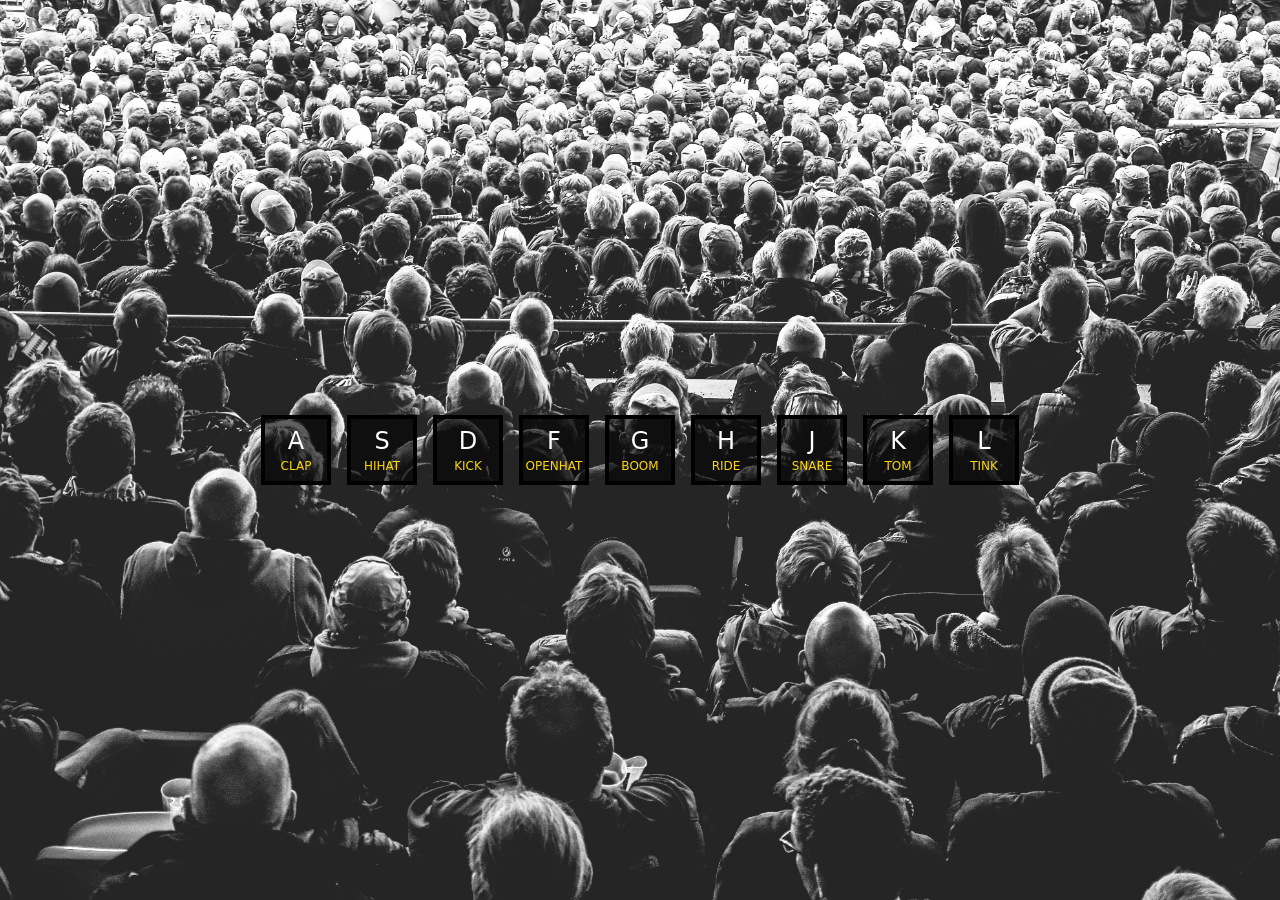
<file: 01 - JavaScript Drum Kit/index.html>
<!DOCTYPE html>
<html lang="en">
<head>
    <meta charset="UTF-8">
    <meta name="viewport" content="width=device-width, initial-scale=1.0">
    <title>JavaScript Drum Kit</title>
    <link rel="stylesheet" href="style.css">
    <script src="script.js" defer></script>
</head>
<body>
    <main>
        <div class="wrapper">
            <button data-sound="clap.wav">
                <h2>A</h2>
                <span>CLAP</span>
            </button>
            <button data-sound="hihat.wav">
                <h2>S</h2>
                <span>HIHAT</span>
            </button>
            <button data-sound="kick.wav">
                <h2>D</h2>
                <span>KICK</span>
            </button>
            <button data-sound="openhat.wav">
                <h2>F</h2>
                <span>OPENHAT</span>
            </button>
            <button data-sound="boom.wav">
                <h2>G</h2>
                <span>BOOM</span>
            </button>
            <button data-sound="ride.wav">
                <h2>H</h2>
                <span>RIDE</span>
            </button>
            <button data-sound="snare.wav">
                <h2>J</h2>
                <span>SNARE</span>
            </button>
            <button data-sound="tom.wav">
                <h2>K</h2>
                <span>TOM</span>
            </button>
            <button data-sound="tink.wav">
                <h2>L</h2>
                <span>TINK</span>
            </button>
        </div>
    </main>
</body>
</html>
</file>
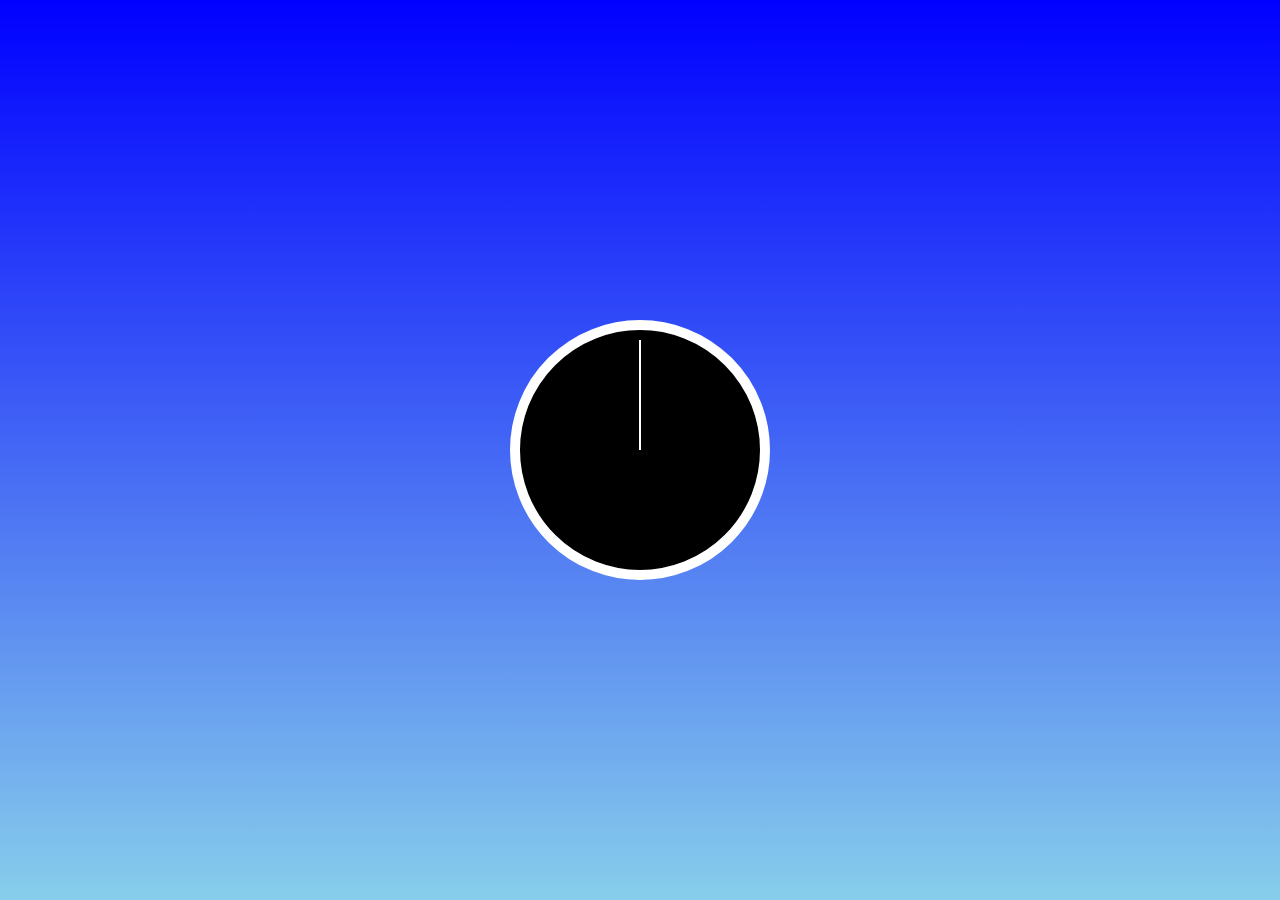
<file: 02 - Js and CSS Clock/index.html>
<!DOCTYPE html>
<html lang="en">
<head>
    <meta charset="UTF-8">
    <meta name="viewport" content="width=device-width, initial-scale=1.0">
    <title>Js and CSS Clock</title>
    <link rel="stylesheet" href="style.css">
    <script src="script.js" defer></script>
</head>
<body>
    <main>
        <div class="clock">
            <div class="center">
                <div class="hand hours"></div>
                <div class="hand minutes"></div>
                <div class="hand seconds"></div>
            </div>
        </div>
    </main>
</body>
</html>
</file>
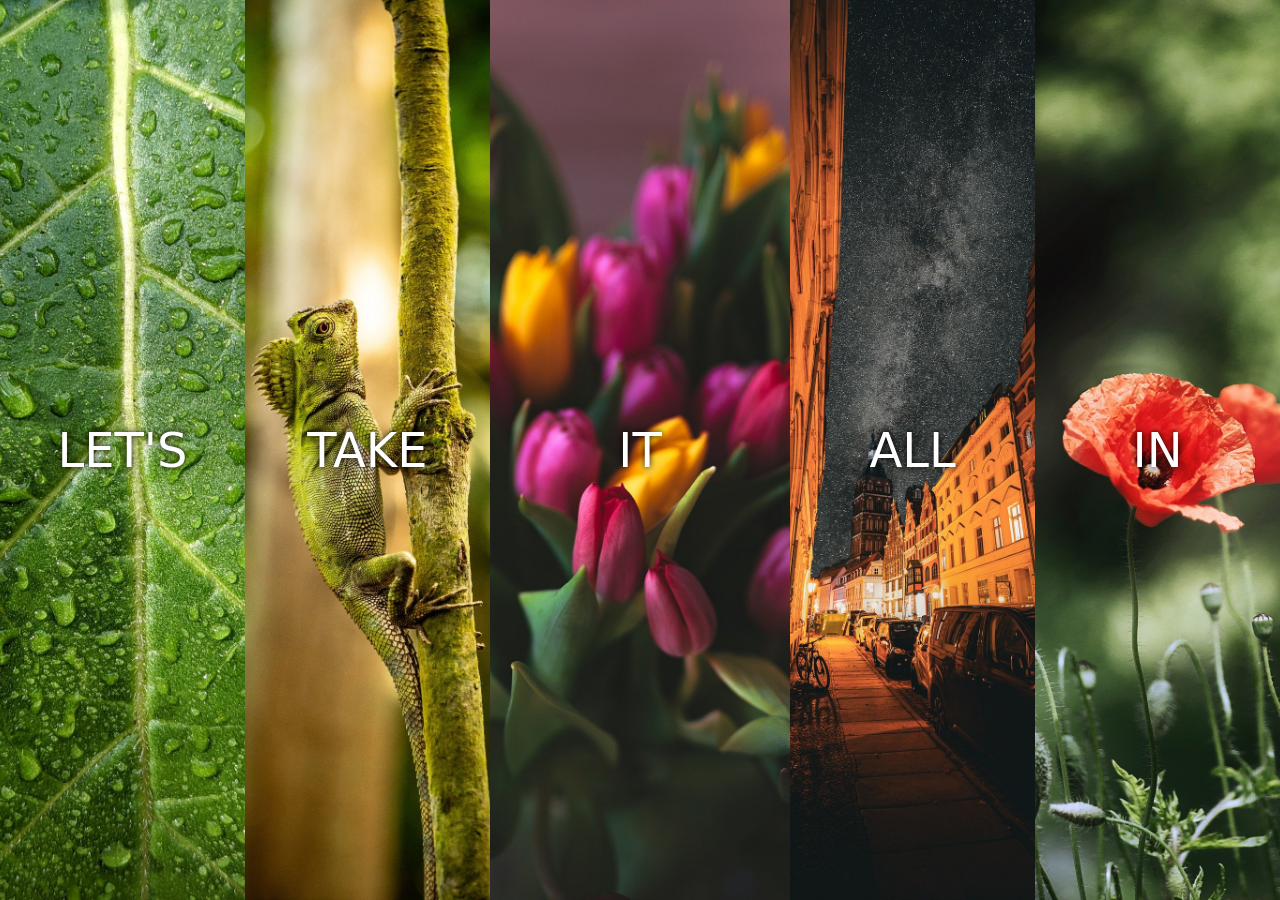
<file: 04 - Flex Panel Gallery/index.html>
<!DOCTYPE html>
<html lang="en">
<head>
  <meta charset="UTF-8">
  <meta name="viewport" content="width=device-width, initial-scale=1.0">
  <title>flex panel gallery</title>
  <link rel="stylesheet" href="style.css">
  <script src="script.js" defer></script>
</head>
<body>
  <div class="flex">
    <div class="item">
      <p>hey</p>
      <p>Let's</p>
      <p>dance</p>
    </div>
    <div class="item">
      <p>give</p>
      <p>take</p>
      <p>receive</p>
    </div>
    <div class="item">
      <p>experience</p>
      <p>it</p>
      <p>today</p>
    </div>
    <div class="item">
      <p>give</p>
      <p>all</p>
      <p>you</p>
    </div>
    <div class="item">
      <p>life</p>
      <p>in</p>
      <p>motion</p>
    </div>
  </div>
</body>
</html>
</file>
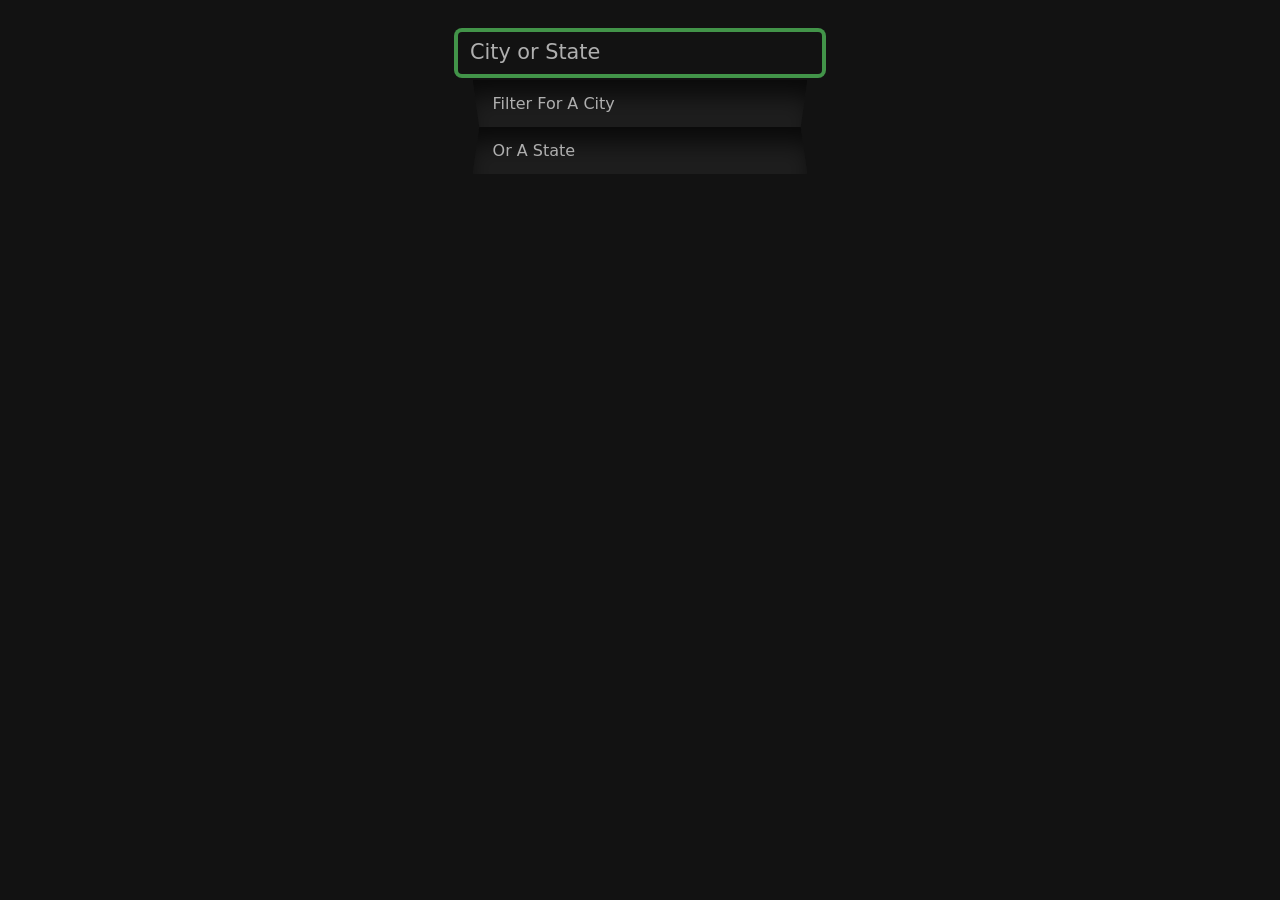
<file: 05 - Ajax Type Ahead/index.html>
<!DOCTYPE html>
<html lang="en">
<head>
    <meta charset="UTF-8">
    <meta name="viewport" content="width=device-width, initial-scale=1.0">
    <title>Countries Data</title>
    <link rel="stylesheet" href="style.css">
    <script src="script.js" defer></script>
</head>
<body>
    <main>
        <div class="container">
            <input type="text" name="query" placeholder="City or State">
            <ul class="list">
                <li class="item">
                    <p>
                        <span class="country">Filter For A City</span>
                        <span class="state"></span>
                    </p>
                    <p class="population"></p>
                </li>
                <li class="item">
                    <p>
                        <span class="country">Or A State</span>
                        <span class="state"></span>
                    </p>
                    <p class="population"></p>
                </li>
            </ul>
        </div>
    </main>
</body>
</html>
</file>
<file: 01 - JavaScript Drum Kit/style.css>
*,
*::before,
*::after {
    margin: 0;
    padding: 0;
    box-sizing: border-box;
    font-family: system-ui, -apple-system, BlinkMacSystemFont, 'Segoe UI', Roboto, Oxygen, Ubuntu, Cantarell, 'Open Sans', 'Helvetica Neue', sans-serif;
}

html,
body {
    height: 100%;
    width: 100%;
}

main {
    height: 100dvh;
    background-image: url("./assets/images/background.jpg");
    background-size: cover;
    background-repeat: no-repeat;
    background-position: center;
    display: flex;
    align-items: center;
    justify-content: center;
    padding-inline: 1rem;
}

.wrapper {
    display: flex;
    justify-content: center;
    gap: 1rem;
    flex-wrap: wrap;
}

button {
    border: none;
    background-color: rgba(0, 0, 0, 0.6);
    color: white;
    font: inherit;
    width: 70px;
    aspect-ratio: 1;
    border: 4px solid black;
    cursor: pointer;
    flex-shrink: 0;
    transition: all .07s;
}

button.active {
    border: 2px solid gold;
    transform: translateY(-3px);
    scale: 1.1;
}

button h2 {
    font-weight: normal;
}

button span {
    font-size: 12px;
    color: gold;
}
</file>
<file: 02 - Js and CSS Clock/style.css>
*,
*::before,
*::after {
    margin: 0;
    padding: 0;
    box-sizing: border-box;
    font-family: system-ui, -apple-system, BlinkMacSystemFont, 'Segoe UI', Roboto, Oxygen, Ubuntu, Cantarell, 'Open Sans', 'Helvetica Neue', sans-serif;
}

html,
body {
    height: 100%;
    width: 100%;
}

main {
    height: 100dvh;
    display: flex;
    align-items: center;
    justify-content: center;
    background-image: linear-gradient(blue, skyblue);
}

.clock {
    height: 260px;
    aspect-ratio: 1;
    border-radius: 50%;
    border: 10px solid white;
    background-color: black;
    display: flex;
    align-items: center;
    justify-content: center;
}

.center {
    position: relative;
}

.hand {
    height: 2px;
    width: 110px;
    background-color: white;
    position: absolute;
    left: 0;
    top: 50%;
    transform: translateY(-50%) rotate(-90deg);
    transform-origin: left;
    transition: all .3s cubic-bezier(0.175, 0.885, 0.32, 1.275);
}

.minutes {
    background-color: blue;
}

.hours {
    background-color: greenyellow;
}
</file>
<file: 04 - Flex Panel Gallery/style.css>
*,
*::before,
*::after {
  margin: 0;
  padding: 0;
  box-sizing: border-box;
  font-family: system-ui, -apple-system, BlinkMacSystemFont, 'Segoe UI', Roboto, Oxygen, Ubuntu, Cantarell, 'Open Sans', 'Helvetica Neue', sans-serif;
}

html,
body {
  height: 100%;
  width: 100%;
}

:root {
  --transition: all .5s cubic-bezier(0.18, 0.89, 0.32, 1.28);
  --layer-clr: rgba(0, 0, 0, 0);
}

.flex {
  height: 100dvh;
  display: flex;
  overflow: hidden;
}

.item {
  flex: 1;
  background-size: cover;
  background-repeat: no-repeat;
  background-position: center;
  display: flex;
  flex-direction: column;
  align-items: center;
  justify-content: space-between;
  padding: 3rem 0;
  transition: var(--transition);
}

.item.grow {
  --layer-clr: rgba(0, 0, 0, .3);
  flex: 3;
  background-image: linear-gradient(red, green);
}

.item:nth-child(1) {
  background-image: linear-gradient(var(--layer-clr), var(--layer-clr)), url("./images/catceeq-droplets-7637235_1920.jpg");
}

.item:nth-child(2) {
  background-image: linear-gradient(var(--layer-clr), var(--layer-clr)), url("./images/henning_w-nature-10130305_1920.jpg");
}

.item:nth-child(3) {
  background-image: linear-gradient(var(--layer-clr), var(--layer-clr)), url("./images/macroviewpoint-flowers-10164769_1920.jpg");
}

.item:nth-child(4) {
  background-image: linear-gradient(var(--layer-clr), var(--layer-clr)), url("./images/rickietomschunemann-city-buildings-7629245_1920.jpg");
}

.item:nth-child(5) {
  background-image: linear-gradient(var(--layer-clr), var(--layer-clr)), url("./images/ruslansikunov-flowers-9657735_1920.jpg");
}

p {
  text-transform: uppercase;
  color: white;
  text-shadow: 0px 0px 6px black;
  font-size: 3rem;
  transition: var(--transition);
}

p:nth-child(1) {
  transform: translateY(-100px);
}

.item.grow p:nth-child(1) {
  transform: translateY(0px);
}

p:nth-child(3) {
  transform: translateY(100px);
}

.item.grow p:nth-child(3) {
  transform: translateY(0px);
}
</file>
<file: 05 - Ajax Type Ahead/style.css>
*,
*::before,
*::after {
    margin: 0;
    padding: 0;
    box-sizing: border-box;
    font-family: system-ui, -apple-system, BlinkMacSystemFont, 'Segoe UI', Roboto, Oxygen, Ubuntu, Cantarell, 'Open Sans', 'Helvetica Neue', sans-serif;
}

html,
body {
    height: 100%;
    width: 100%;
}

:root {
    --body-bg: #121212;
    --text-main: #afafaf;
    --text-dim: #94a3b8;
    --card-bg: #1e1e1e;
    --card-border: #334155;
}

body {
    background-color: var(--body-bg);
    color: var(--text-main);
}

main {
    height: 100vh;
    overflow: hidden;
}

.container {
    max-width: 380px;
    margin-inline: auto;
    padding: 2rem .5rem;
}

input {
    width: 100%;
    border: none;
    outline: none;
    padding: 8px 12px 10px;
    font-size: 1.3rem;
    box-shadow: 0 0px 0px 4px rgb(66, 148, 73);
    border-radius: 4px;
    background-color: transparent;
    color: var(--text-main);
}

input::placeholder {
    color: var(--text-main);
}

ul {
    list-style-type: none;
    padding-top: 6px;
    width: 92%;
    margin-inline: auto;
}

li {
    display: flex;
    align-items: center;
    justify-content: space-between;
    background-color: var(--card-bg);
    padding: 14px 20px;
    box-shadow: inset 0 20px 25px -5px rgba(0, 0, 0, 0.7);
}

li p:nth-child(1) {
    text-transform: capitalize;
}

li p:nth-child(2) {
    font-size: 14px;
    color: var(--text-dim);
}

ul li:nth-child(odd) {
    clip-path: polygon(0 0, 100% 0, 98% 100%, 2% 100%);
}

ul li:nth-child(even) {
    clip-path: polygon(2% 0, 98% 0, 100% 100%, 0 100%);
}

.hl {
    background-color: black;
}

@media (max-width: 768px) {
    .container {
        padding: 2rem 1rem;
    }

    ul {
        width: 100%;
    }
}
</file>
